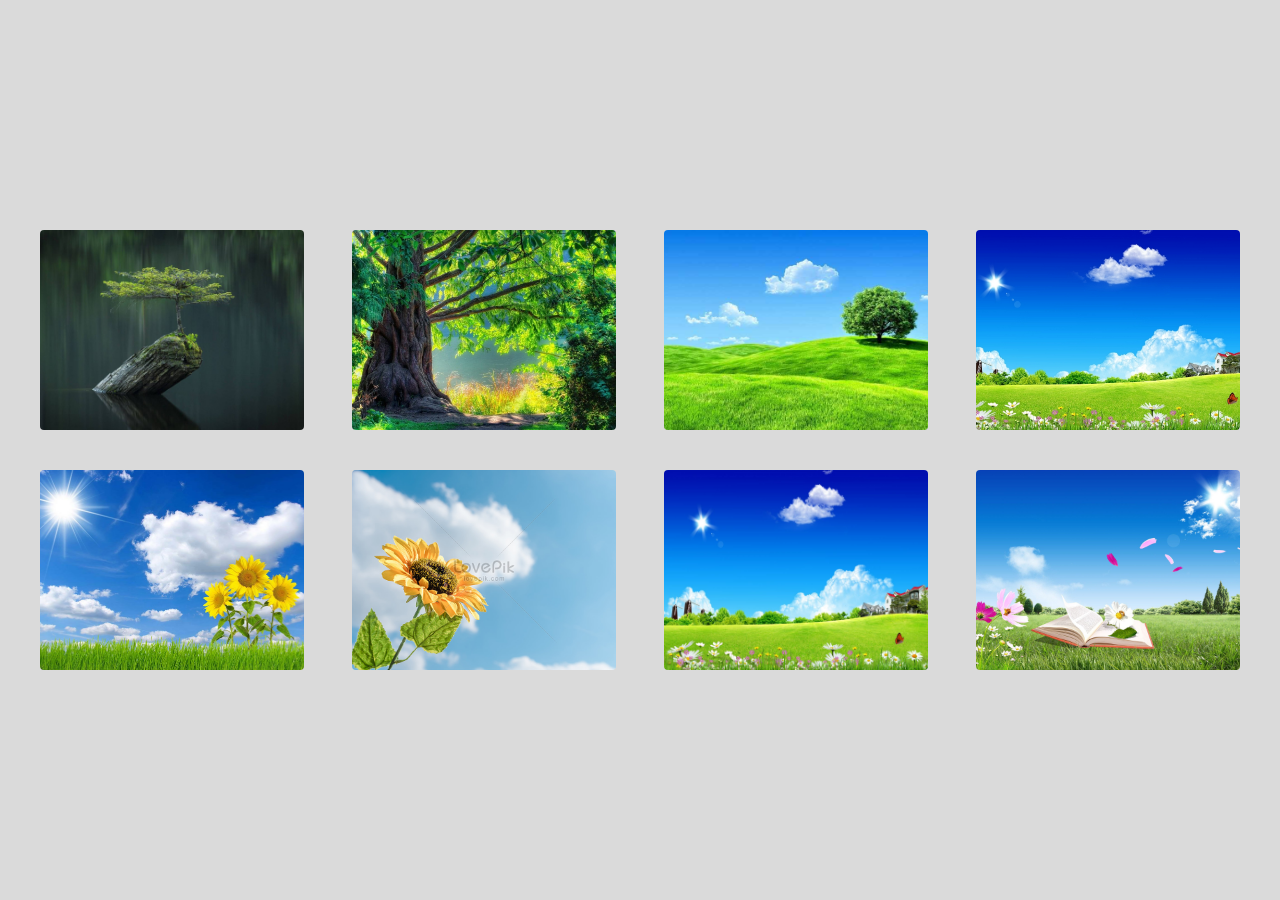
<file: Image Gallery/index.html>
<!DOCTYPE html>
<html lang="en">
<head>
    <meta charset="UTF-8">
    <meta http-equiv="X-UA-Compatible" content="IE=edge">
    <meta name="viewport" content="width=device-width, initial-scale=1.0">
    <title>Image Gallery</title>
    <link rel="stylesheet" href="style.css">
    <link rel="stylesheet" href="https://cdnjs.cloudflare.com/ajax/libs/font-awesome/6.0.0-beta3/css/all.min.css">
</head>
<body>
    <div class="warpper">
        <div class="image">
            <img src="img/1.jpg" alt="">
        </div>
   
    <!-- item image -->

        <div class="image">
            <img src="img/2.jpg" alt="">
        </div>
   
    <!-- item image -->
   
        <div class="image">
            <img src="img/3.jpg" alt="">
        </div>
   
    <!-- item image -->
   
        <div class="image">
            <img src="img/4.jpg" alt="">
        </div>
   
    <!-- item image -->
    
        <div class="image">
            <img src="img/5.jpg" alt="">
        </div>
    
    <!-- item image -->
    
        <div class="image">
            <img src="img/6.jpg" alt="">
        </div>
    
    <!-- item image -->
    
        <div class="image">
            <img src="img/7.jpg" alt="">
        </div>
    
    <!-- item image -->

        <div class="image">
            <img src="img/8.jpg" alt="">
        </div>
    </div>  

    <div class="gallery">
        <div class="close">
            <i class="fas fa-times"></i>
        </div>
       
        <div class="gallery_inner">
            <img src="img/8.jpg" alt="">
        </div>
    
        <div class="control prev">
            <i class="fas fa-chevron-left"></i>
        </div>
        <div class="control next">
            <i class="fas fa-chevron-right"></i>
           
        </div>
        
       
    </div>

    
  

</body>
<script src="app.js"></script>
</html>
</file>
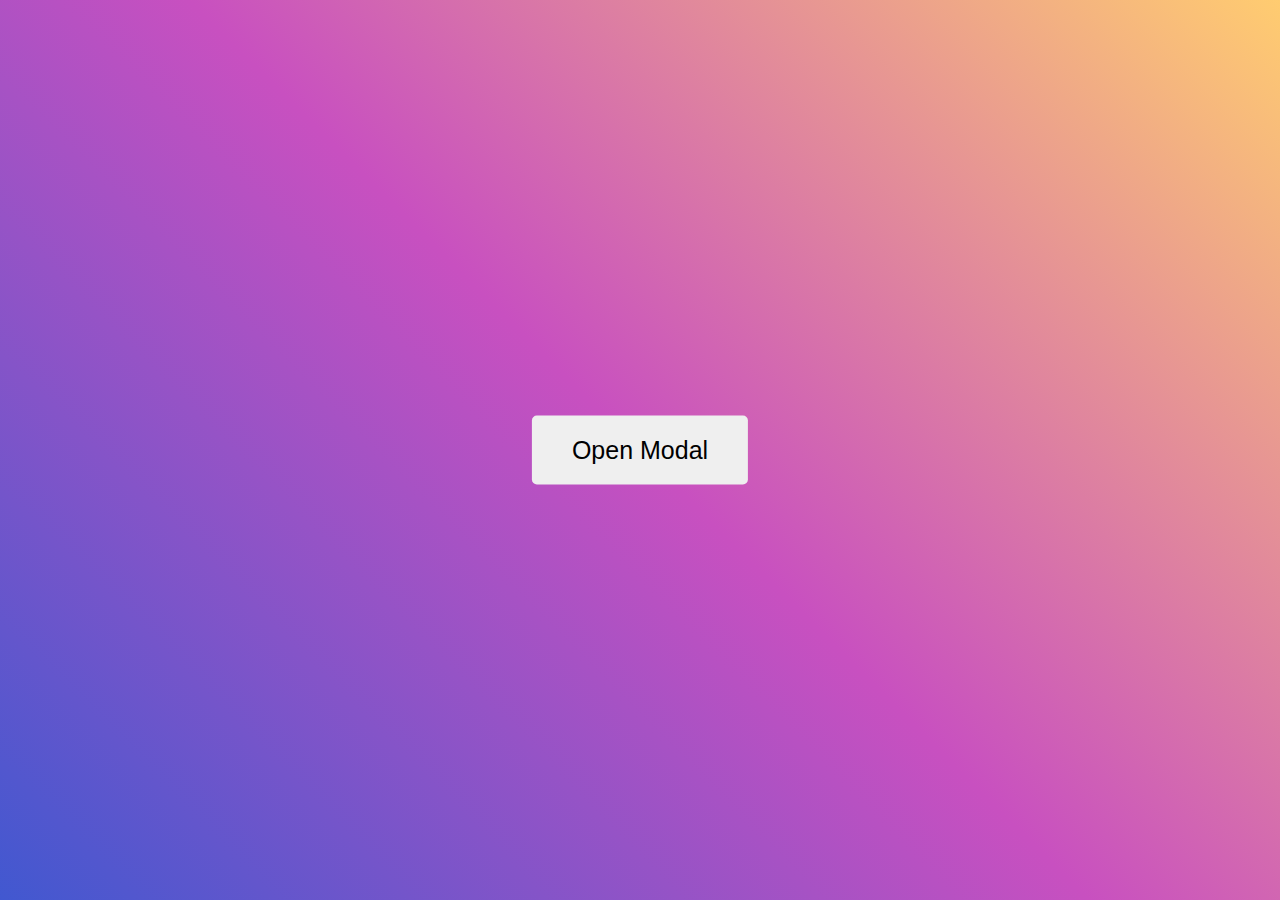
<file: Modal/index.html>
<!DOCTYPE html>
<html lang="en">
<head>
    <meta charset="UTF-8">
    <meta http-equiv="X-UA-Compatible" content="IE=edge">
    <meta name="viewport" content="width=device-width, initial-scale=1.0">
    <title>Modal Show</title>
    <link rel="stylesheet" href="style.css">
    <link rel="stylesheet" href="https://cdnjs.cloudflare.com/ajax/libs/font-awesome/6.0.0-beta3/css/all.min.css">
</head>
<body>
    <button class="open_modal_btn">Open Modal</button>
    <div class="modal hide">
        <div class="modal_inner">
            <div class="modal_header">
                <p>Welcome to Nodemy</p>
                <i class="fas fa-times"></i>
            </div>
            <div class="modal_body">
                <h2>Modal</h2>
                <p>Day la phan body cua modal</p>
            </div>
            <div class="modal_footer">
                <button>Close</button>
            </div>
        </div>
    </div>
</body>
<script src='app.js'></script>
</html>
</file>
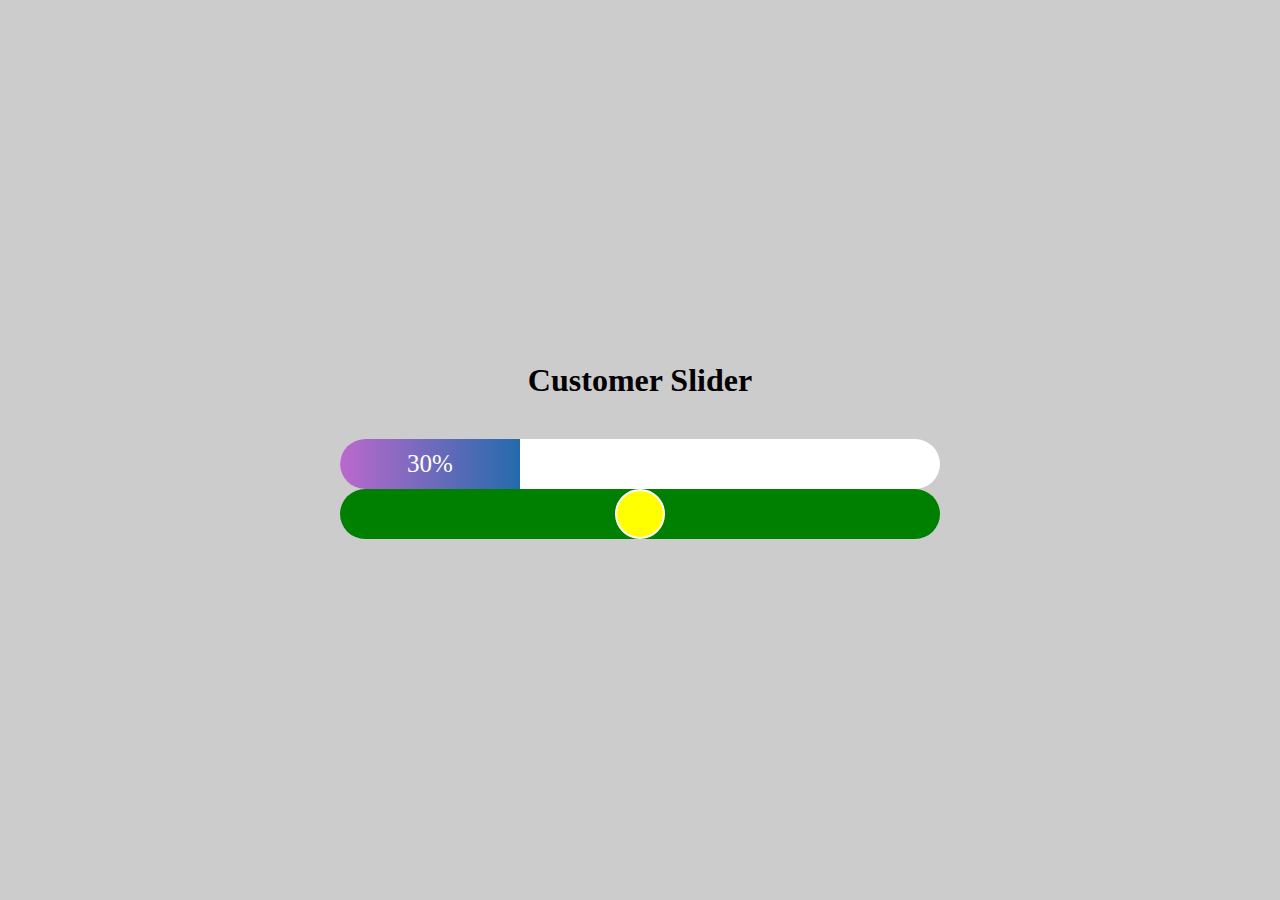
<file: Range_Silder/index.html>
<!DOCTYPE html>
<html lang="en">
<head>
    <meta charset="UTF-8">
    <meta http-equiv="X-UA-Compatible" content="IE=edge">
    <meta name="viewport" content="width=device-width, initial-scale=1.0">
    <title>Create Range Silder</title>
    <link rel="stylesheet" href="style.css">
</head>
<body>
    <h1>Customer Slider</h1>
    <div class="range">
        <div class="process" value="">
            <span>50%</span>
        </div>
    </div>


    <input type="range" name="" id="slider" value="">
</body>
<script src="app.js"></script>
</html>
</file>
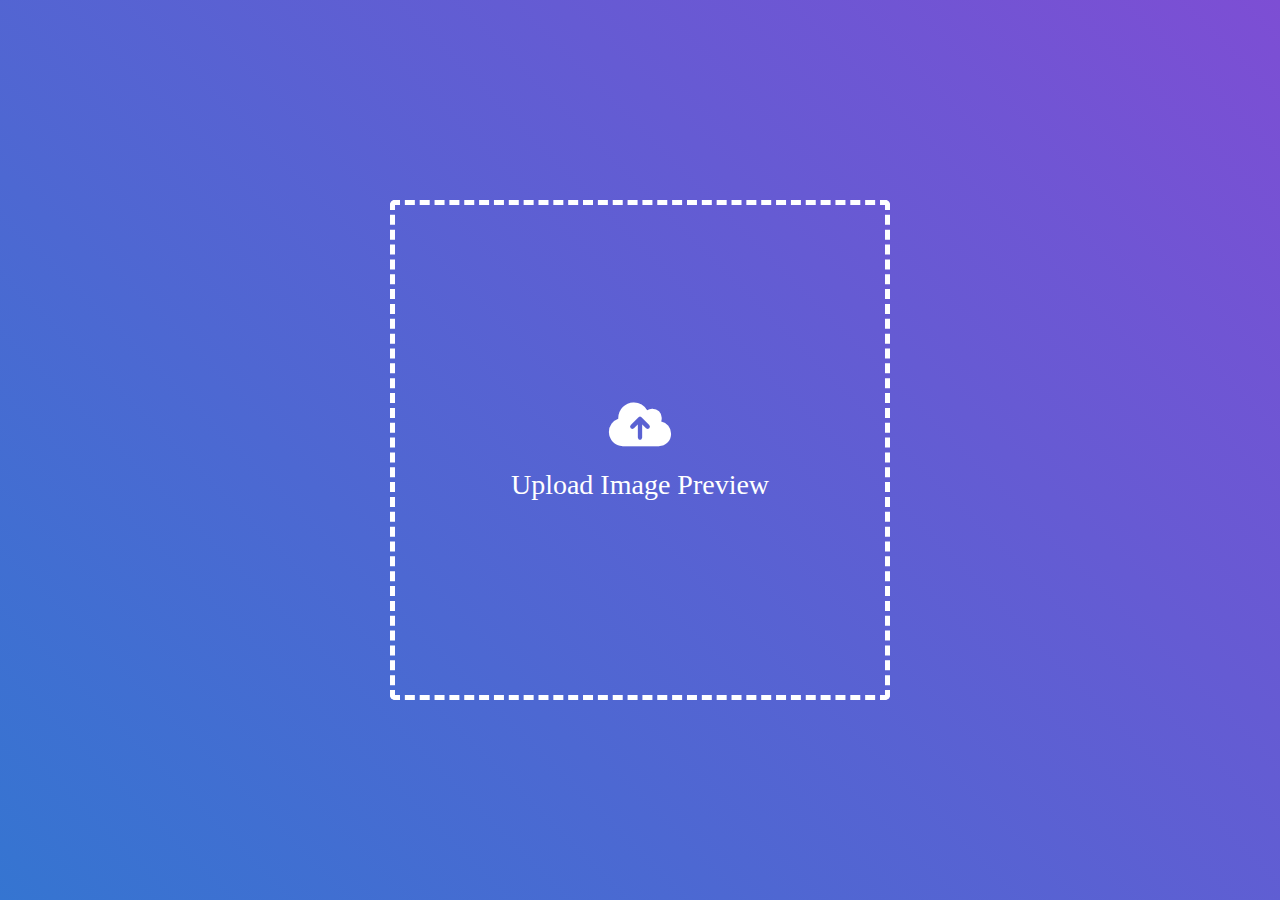
<file: Review_Picture/index.html>
<!DOCTYPE html>
<html lang="en">
<head>
    <meta charset="UTF-8">
    <meta http-equiv="X-UA-Compatible" content="IE=edge">
    <meta name="viewport" content="width=device-width, initial-scale=1.0">
    <title>Review Picture</title>
    <link rel="stylesheet" href="https://cdnjs.cloudflare.com/ajax/libs/font-awesome/6.1.1/css/all.min.css">
    <link rel="stylesheet" href="style.css">
</head>
<body>
    
    <div class="container">
        <span class="error"></span>
        <label for="myPicture" class="preview">
            <i class="fas fa-cloud-upload-alt"></i>
            <span>Upload Image Preview</span>
        </label>
        <input type="file" id="myPicture" hidden>
    </div>
</body>
<script src="app.js"></script>
</html>
</file>
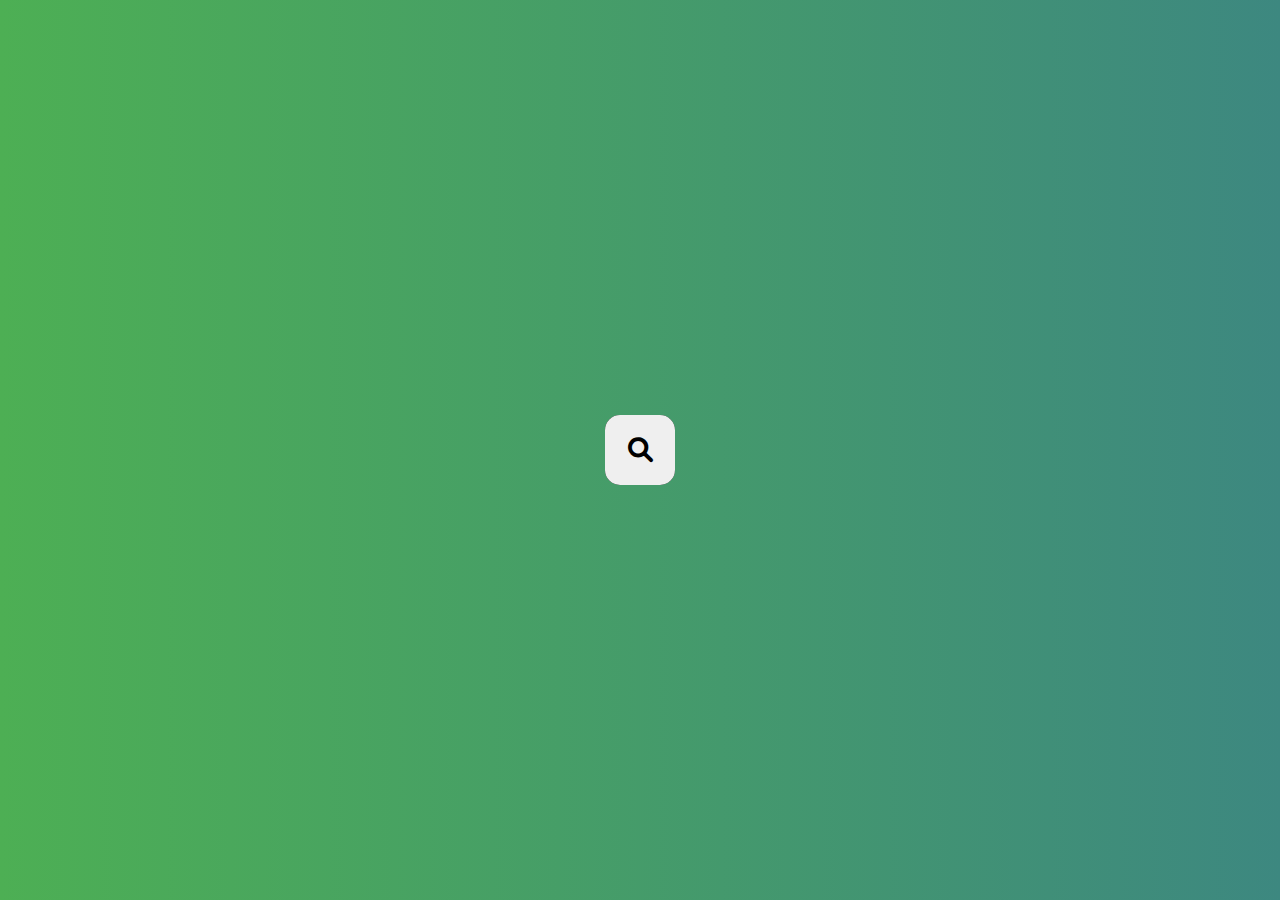
<file: Search_Box/index.html>
<!DOCTYPE html>
<html lang="en">
<head>
    <meta charset="UTF-8">
    <meta http-equiv="X-UA-Compatible" content="IE=edge">
    <meta name="viewport" content="width=device-width, initial-scale=1.0">
    <title>Search Box</title>
    <link rel="stylesheet" href="style.css">
    <link rel="stylesheet" href="https://cdnjs.cloudflare.com/ajax/libs/font-awesome/6.0.0-beta3/css/all.min.css">

</head>
<body>
    <div class="search_box">
        <input class="search_box_input" type="text">
        <button class="search_box_btn">
            <i class="fas fa-search"></i>
        </button>
</body>
<script src="app.js"></script>
</html>
</file>
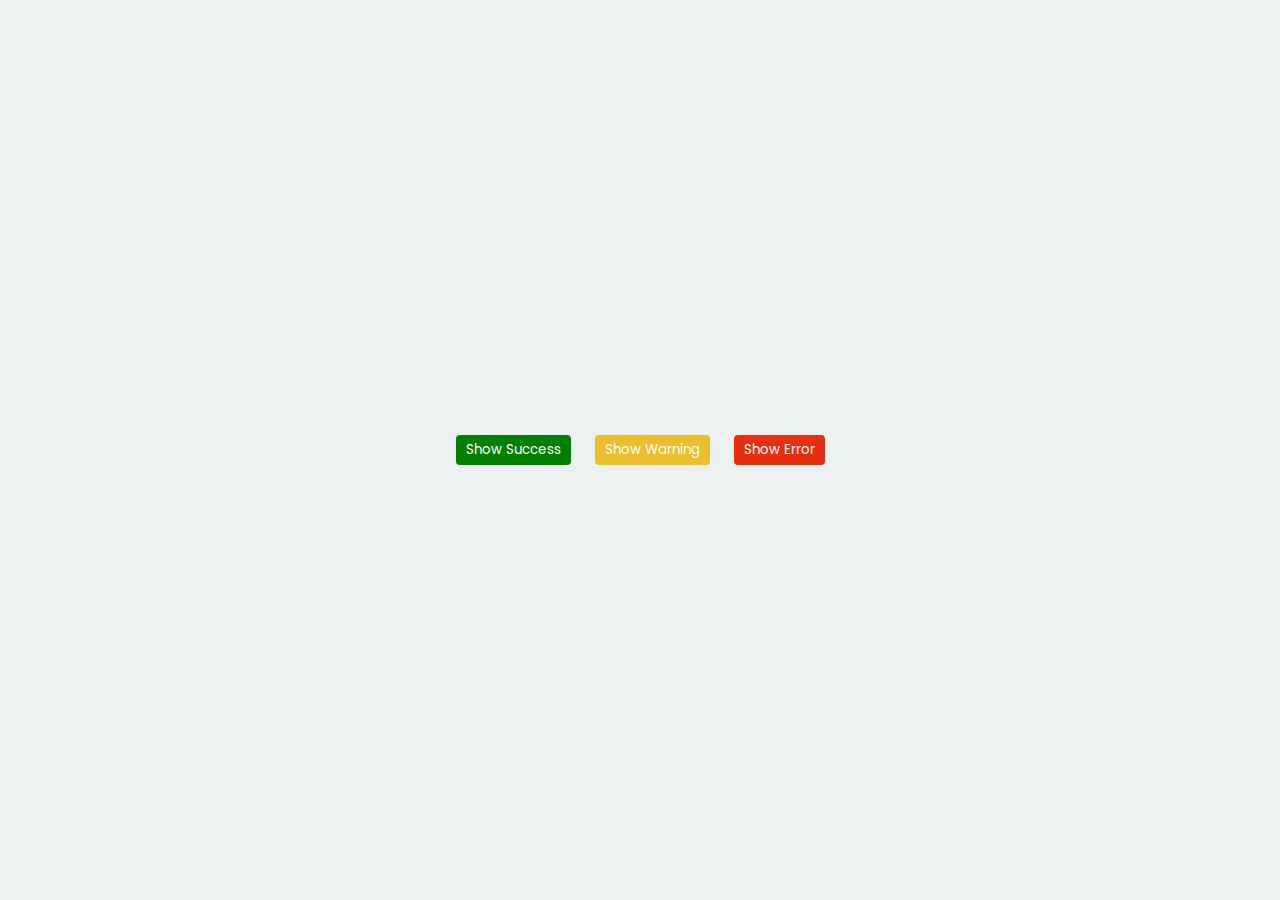
<file: Toast_Notification/index.html>
<!DOCTYPE html>
<html lang="en">
<head>
    <meta charset="UTF-8">
    <meta http-equiv="X-UA-Compatible" content="IE=edge">
    <meta name="viewport" content="width=device-width, initial-scale=1.0">
    <title>Toast Notification Amination</title>
    <link rel="stylesheet" href="style.css">
    <link rel="stylesheet" href="https://cdnjs.cloudflare.com/ajax/libs/font-awesome/6.0.0/css/all.min.css">
</head>
<body>
    <div class="control">
        <button class="success">Show Success</button>
        <button class="warning">Show Warning</button>
        <button class="error">Show Error</button>
    </div>
    <div id="toasts">
        
    </div>
</body>
<script src="app.js"></script>
</html>
</file>
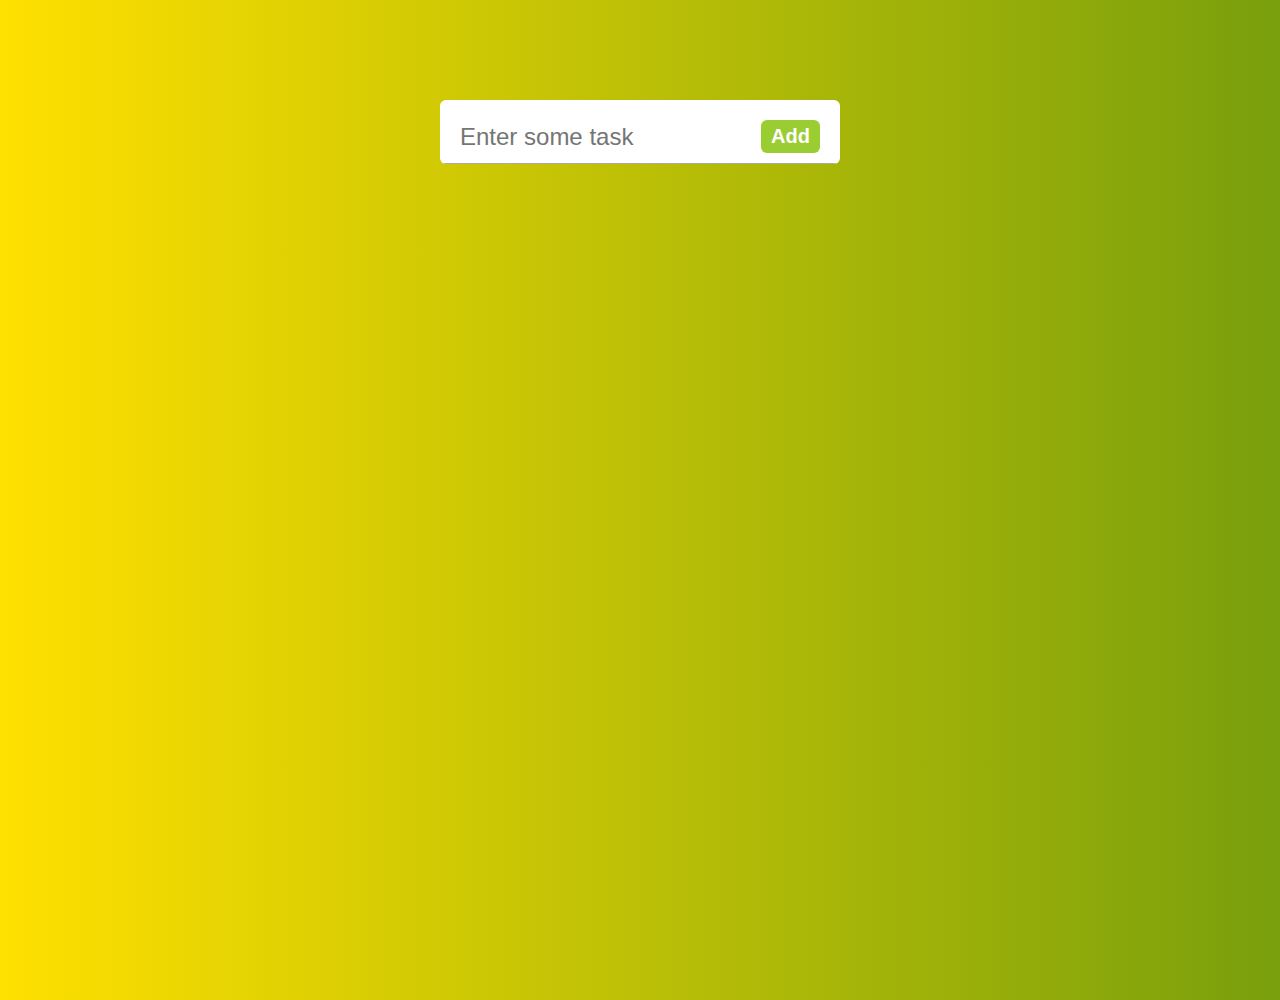
<file: Todo_List/index.html>
<!DOCTYPE html>
<html lang="en">
<head>
    <meta charset="UTF-8">
    <meta http-equiv="X-UA-Compatible" content="IE=edge">
    <meta name="viewport" content="width=device-width, initial-scale=1.0">
    <title>To Do List</title>
    <link rel="stylesheet" href="style.css">
    <link rel="stylesheet" href="https://cdnjs.cloudflare.com/ajax/libs/font-awesome/6.0.0/css/all.min.css">
</head>
<body>
   <div class="container">
       <form action="" class="form">
           <input type="text" placeholder="Enter some task">
           <button type="submit">Add</button>
       </form>
       <ul class="todos">

       </ul>
   </div>
</body>
<script src="app.js"></script>
</html>
</file>
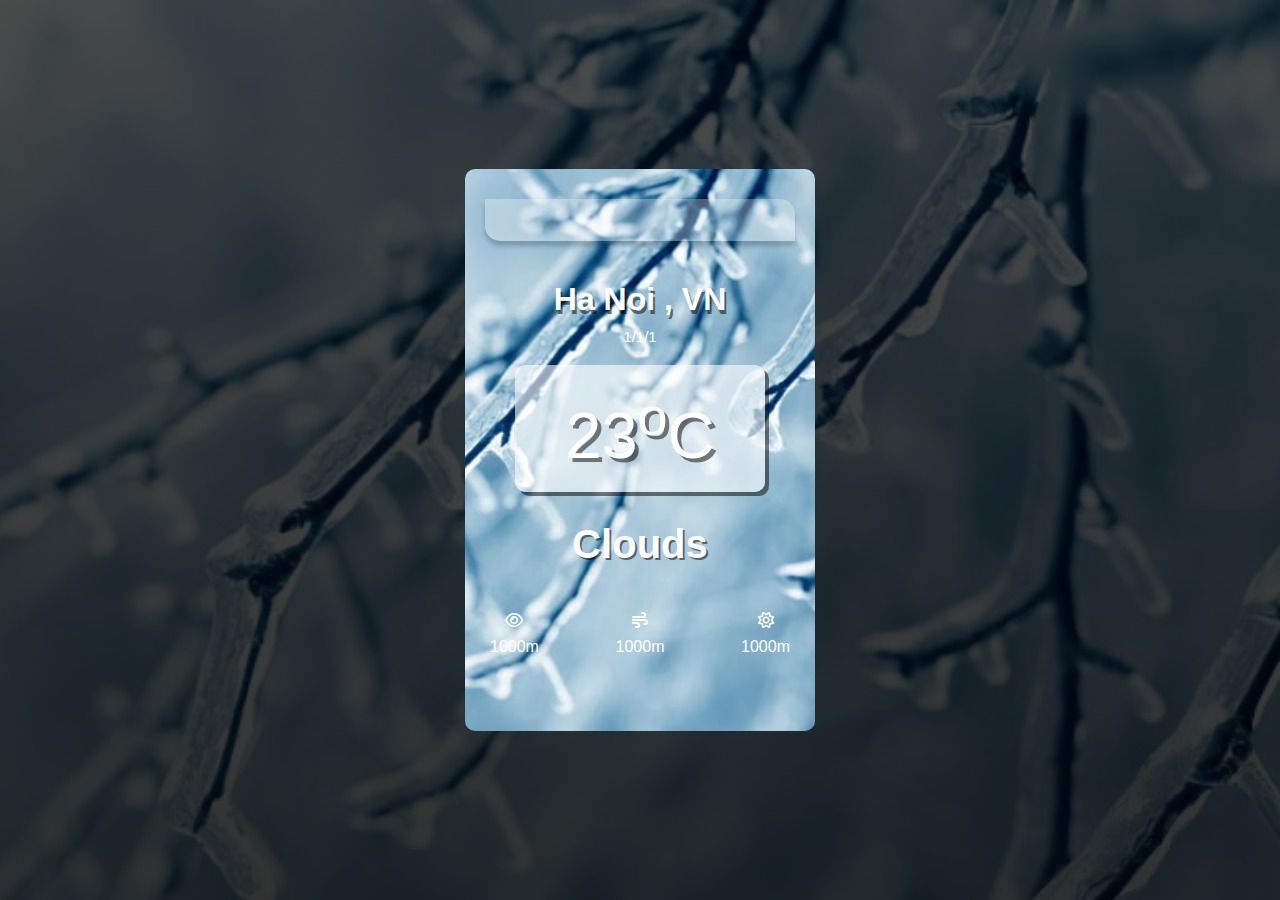
<file: Weather/index.html>
<!DOCTYPE html>
<html lang="en">
<head>
    <meta charset="UTF-8">
    <meta http-equiv="X-UA-Compatible" content="IE=edge">
    <meta name="viewport" content="width=device-width, initial-scale=1.0">
    <title>Weather App</title>
    <link rel="stylesheet" href="">
    <link rel="stylesheet" href="style.css">
    <link rel="stylesheet" href="https://cdnjs.cloudflare.com/ajax/libs/font-awesome/6.0.0/css/all.min.css">
</head>
<body>
    <div id="weather">
        <input type="text" class="search">
        <div class="content">
            <h1 class="capital">
                <span class="city">Ha Noi</span>
                ,
                <span class="country">VN</span>
            </h1>
            <div class="time">1/1/1</div>
            <div class="temperature">
                <span class="value">23</span><sup>o</sup>C
            </div>
            <div class="short-desc">Clouds</div>
            <div class="more-desc">
                <div class="visibility">
                    <i class="fa-regular fa-eye"></i>
                    <span>1000m</span>
                </div>
                <div class="win">
                    <i class="fa-solid fa-wind"></i>
                    <span>1000m</span>
                </div>
                <div class="sun">
                    <i class="fa-regular fa-sun"></i>
                    <span>1000m</span>
                </div>
            </div>
        </div>
    </div>
    
</body>
<script src="app.js "></script>
</html>
</file>
<file: Image Gallery/style.css>
*{
    margin: 0;
    padding: 0;
    box-sizing: border-box;
}

body{
    height: 100vh;
    background: #dadada;
    overflow: hidden;
    display: flex;
    justify-content: center;
    align-items: center;
}

.warpper{
    width: 1200px;
    display: flex;
    flex-wrap: wrap;
    margin: auto;
    justify-content: space-between;

}

img{
    width: 100%;
    height: 100%;
    object-position: center;
    object-fit: cover;
    transition: 0.25s;
}
.image{
    width: 22%;
    height: 200px;
    border-radius: 4px;
    overflow: hidden;
    margin: 20px 0;
    
}

.image:hover img{
    transform: scale(1.2);
}

.gallery{
    position: fixed;
    width: 100%;
    height: 100%;
    background: rgb(0, 0, 0, 0.6);
    display: flex;
    align-items: center;
    color: white;
    opacity: 0;
    pointer-events: none;
    transform: scale(0.8);
    transition: 0.5s;
}

.close{
    position: fixed;
    top: 15px;
    right: 25px;
    font-size: 35px;
}

.control{
    font-size: 35px;
    background: rgb(255, 255, 255, 0.8);
    position: absolute;
}

.control.prev{
    left: 15px;
}

.control.next{
    right: 15px;
}

.gallery_inner{
    width: 70%;
    height: 70%;
    margin: 0 auto;
}

.show{
    opacity: 1;
    pointer-events: auto;
    transform: scale(1);
}

.hide{
    display: none;
}
</file>
<file: Modal/style.css>
:root{
    --pink-color: #e26e78;
}

*{
    margin: 0;
    padding: 0;
    box-sizing: border-box;
}

body{
    height: 100vh;
    overflow: hidden;
    font-family: sans-serif;
    background: linear-gradient(45deg, rgb(65, 88, 208) 0%, rgb(200, 80, 192) 50%, rgb(255, 204, 112) 100%);
   
}

.open_modal_btn{
    padding: 20px 40px;
    border: none;
    outline: none;
    border-radius: 5px;
    position: relative;
    top: 50%;
    left:50%;
    transform: translate(-50%, -50%);
    font-size: 25px;

}

.modal{
    position: fixed;
    top: 0;
    height: 100vh;
    width: 100vw;
    background: rgba(0, 0, 0, 0.6);
   

}

.modal_inner{
    width: 400px;
    position: relative;
    margin: 0 auto;
    top: 50%;
    background: white;
    border-radius: 5px;
    overflow: hidden;
    animation: modalShow 0.2s linear;
}

.modal_header{
    display: flex;
    justify-content: space-between;
    align-items: center;
    padding: 15px;
    background: var(--pink-color);
    color: white;

}

.modal_body{
    padding: 15px;
    

}

.modal_body h2{
    color: var(--pink-color);
    margin-bottom: 10px;
}

.modal_footer{
    padding: 15px;
    text-align: right;
}

.modal_footer button{
    padding: 10px 20px;
    color: white;
    background: var(--pink-color);
    border-radius: 5px;
    border: none;
    outline: none;
    cursor: pointer;
}

.hide{
    display: none;
}

@keyframes modalShow{
    from{
        top:-200px;
        opacity: 0;
    }
    to{
        top: 0;
        opacity: 1;
        top: 50%;
    }
}
</file>
<file: Range_Silder/style.css>
*{
    margin: 0;
    padding: 0;
    box-sizing: border-box;
}

body{
    height: 100vh;
    display: flex;
    justify-content: center;
    align-items: center;
    flex-direction: column;
    background: rgba(0, 0, 0, 0.2);
}


h1{
    margin-bottom: 40px;
}

.range{
    width: 600px;
    border: 1px solid #aaa;
    background: white;
    height: 50px;
    border-radius: 25px;
    outline: none;
    border: none;
    position: relative;
    overflow: hidden;
   
}


.process{
    background: linear-gradient(to right, #bb69cc, #246bac);
    position: absolute;
    top: 0;
    left: 0;
    width: 100%;
    height: 50px;
    display: flex;
    justify-content: center;
    align-items: center;
    color: white;
    font-size: 25px;
}

#slider{
    appearance: none;
    height: 50px;
    width: 600px;
    border: 25px;
    background: green;
    border-radius: 25px;
}
#slider::-webkit-slider-thumb{
    appearance: none;
    height: 50px;
    width: 50px;
    background: yellow;
    border-radius: 50%;
    border: 2px solid white;
}
</file>
<file: Review_Picture/style.css>
@import url("https://fonts.googleapis.com/css2?family=Poppins:ital,wght@0,100;0,200;0,300;1,100;1,200;1,300&display=swap");

*{
    margin: 0;
    padding: 0;
    box-sizing: border-box;
}

body{
    height: 100vh;
    background: linear-gradient(45deg, #3575d1, #7d4ed4);
    display: flex;
    justify-content: center;
    align-items: center;
}

.preview{
    width: 500px;
    height: 500px;
    border: 5px dashed white;
    display: block;
    border-radius: 5px;
    color: white;
    font-size: 28px;
    display: flex;
    justify-content: center;
    align-items: center;
    flex-direction: column;
    cursor: pointer;
    position: relative;
}

.preview i{
    font-size: 50px;
    margin-bottom: 20px;
}

.preview img{
    width: 100%;
    height: 100%;
    position: absolute ;
    top: 0;
    left: 0;
    object-fit: cover
}

.error {
    color: red;
    font-size: 30px;
}
</file>
<file: Search_Box/style.css>
*{
    margin: 0;
    padding: 0;
    box-sizing: border-box;
}

body{
    height: 100vh;
    background: linear-gradient(to right, #4daf54, #3d8880);
    display: flex;
    justify-content: center;
    align-items: center;
}

.search_box{
    background: #000;
    width: 70px;
    height: 70px;
    overflow: hidden;
    position: relative;
    border-radius: 15px;
    transition: all 0.5s;
}
.search_box_input{
    width: 100%;
    height: 100%;
    background: transparent;
    color: white;
    padding: 20px 100px 20px 20px;
    font-size: 35px;
    outline: none;
    border: none;
}
.search_box_btn{
    position: absolute;
    right: 0;
    top: 0;
    width: 70px;
    height: 70px;
    font-size: 25px;
    border: none;
    outline: none;

}
.search_box.open{
    width: 400px;
    

}
</file>
<file: Toast_Notification/style.css>
@import url('https://fonts.googleapis.com/css2?family=Poppins:ital,wght@0,100;0,200;0,300;0,400;0,500;0,600;0,700;0,800;1,100;1,200;1,300;1,400;1,500;1,600;1,700&display=swap');
:root{
    --success: rgb(0, 128, 0);
    --warning: rgb(235, 190, 42);
    --error:  rgb(231, 46, 14);

    --success-light: rgba(0, 128, 0, 0.4);
    --warning-light: rgba(235, 190, 42, 0.4);
    --error-light: rgba(231, 46, 14, 0.4);
}
*{
    margin: 0;
    padding: 0;
    box-sizing: border-box;
    font-family: 'Poppins';
}

body{
    height: 100vh;
    display: flex;
    justify-content: center;
    align-items: center;
    background: #ecf0f1;
}

.control button{
    padding: 5px 10px;
    border-radius: 4px;
    border: none;
    outline: none;
    color: white;
    margin: 0 10px;
}

.success{
    background: var(--success);
}

.warning{
    background: var(--warning);
}

.error{
    background: var(--error);
}

#toasts{
    position: fixed;
    top: 10px;
    right: 10px;
    
   
}

.toast{
    padding: 20px;
    border: none;
    border-radius: 6px;
    font-size: 20px;
   
    animation: slide_show 2s ease forwards;
    margin: 10px 0;
    overflow: hidden;

}
.toast.success{
    padding: 10px 20px;
    border-radius: 6px;
    border: none;
    outline: none;
    color: white;
   
}

.toast.warning{
    padding: 10px 20px;
    border-radius: 6px;
    border: none;
    outline: none;
    color: white;
   
}

.toast.error{
    padding: 10px 20px;
    border-radius: 6px;
    border: none;
    outline: none;
    color: white;
   
}
.toast i{
    margin: 0 5px;
}
.toast.success {
    background: var(--success-light);
    border-left: 6px solid var(--success);
   

}
.toast.warning {
    background: var(--warning-light);
    border-left: 6px solid var(--warning);
   

}
.toast.error {
    background: var(--error-light);
    border-left: 6px solid var(--error);
   

}
.toast.success .count-down{
    background:var(--success);
    position: absolute;
    bottom: 0;
    left: 0;
    height: 4px;
    width: 100%;
    animation: countdown 2s ease;

}
.toast.warning .count-down{
    background:var(--warning);
    position: absolute;
    bottom: 0;
    left: 0;
    height: 4px;
    width: 100%;
    animation: countdown 2s ease;

}
.toast.error .count-down{
    background:var(--error);
    position: absolute;
    bottom: 0;
    left: 0;
    height: 4px;
    width: 100%;
    animation: countdown 2s ease;

}


@keyframes countdown{
    0%{
        width: 100%;
    }
    100%{
        width: 0%;
    }
}

@keyframes slide_show{
    0%{
        transform: translateX(100%);
    }
    25%{
        transform: translateX(-10%);
    }
    50%{
        transform: translateX(0%);
    }
    100%{
        transform: translateX(-10px);
    }
}

@keyframes slide_hide{
    0%{
        transform: translateX(-10%);
    }
    25%{
        transform: translateX(0);
    }
    50%{
        transform: translateX(-10%);
    }
    100%{
        transform: translateX(200%)
    }
}
</file>
<file: Todo_List/style.css>
*{
    margin: 0;
    padding: 0;
    box-sizing: border-box ;
}

body{
    height: 100vh;
    background: linear-gradient(to right, #ffe000, #799f0c);
    font-family: sans-serif;
}

.container{
    width: 400px;
    margin: 100px auto;
    background: white;
    padding-top: 10px;
    border-radius: 6px;
    overflow: hidden;
}

.form{
    border-bottom: 1px solid #aaa;
    padding: 10px 20px;
    font-size: 22px;
    display: flex;
    justify-content: space-between;
}
form input{
    font-size: 24px;
    width: 100%;
    margin-right: 15px;
    border: none;
    outline: none;
}

form button{
    background: yellowgreen;
    padding: 5px 10px;
    color: white;
    font-size: 20px;
    font-weight: bold;
    border-radius: 6px;
    border: none;
    outline: none;
}

.todos{
    list-style: none;
}

.todos li{
    padding: 10px 20px;
    display: flex;
    justify-content: space-between;
    align-items: center;
    border-bottom: 1px solid #e5e5e5;
    

   
}

.todos li span{
    white-space: nowrap;
    text-overflow: ellipsis;
    overflow: hidden;

    width: 80%;
}
li.completed{
    color: #aaa;

}

li.completed span{
    text-decoration: line-through;
    cursor: pointer;
}
</file>
<file: Weather/style.css>
*{
    margin: 0;
    padding: 0;
    box-sizing: border-box;
}

body{
    font-family: sans-serif;
    height: 100vh;
    display: flex;
    justify-content: center;
    align-items: center;
    background: linear-gradient(to top, rgba(0,0,0,0.8), rgba(0,0,0,0.7)), url(picture/cold.jpg) no-repeat center/cover;
}

#weather{
    width: 350px;
    border-radius: 10px;
    padding: 30px 20px;
    background: url(picture/cold.jpg) no-repeat center/cover;
}

.hot{
    background: linear-gradient(to top, rgba(0,0,0,0.8), rgba(0,0,0,0.7)), url(picture/hot.jpg) no-repeat center/cover;
}

.hot #weather{
  
    background: url(picture/hot.jpg) no-repeat center/cover;
}

.cold{
    background: linear-gradient(to top, rgba(0,0,0,0.8), rgba(0,0,0,0.7)), url(picture/cold.jpg) no-repeat center/cover;
}

.cold #weather{
  
    background: url(picture/cold.jpg) no-repeat center/cover;
}

.cool{
    background: linear-gradient(to top, rgba(0,0,0,0.8), rgba(0,0,0,0.7)), url(picture/cool.jpg) no-repeat center/cover;
}

.cool #weather{
  
    background: url(picture/cool.jpg) no-repeat center/cover;
}
.warm{
    background: linear-gradient(to top, rgba(0,0,0,0.8), rgba(0,0,0,0.7)), url(picture/warm.jpg) no-repeat center/cover;
}

.warm #weather{
  
    background: url(picture/warm.jpg) no-repeat center/cover;
}


.search{
    width: 100%;
    padding: 10px 20px;
    border: none;
    outline: none;
    background: rgba(255,255,255,0.3);
    border-radius: 0 15px 0 15px;
    box-shadow: 0 5px 4px rgba(0,0,0,0.2);
    transition: 0.4;
    font-size: 19px;
}

.search:focus{
    border-radius: 15px 0 15px 0;
    box-shadow: 0 5px 4px rgba(0,0,0,0.7);
}

.content{
    text-align: center;
    color: white;
    margin: 40px 0;
    transition: 0.4s;
    
}

.capital{
    text-shadow: 2px 4px rgba(0,0,0,0.5);
}

.time{
    margin: 10px 0 20px 0;
    font-size: 15px;
}

.temperature{
    font-size: 65px;
    text-shadow: 4px 4px rgba(0,0,0,0.5);
    background: rgba(255,255,255,0.6);
    box-shadow: 4px 4px rgba(0,0,0,0.5);
    border: none;
    border-radius: 10px;
    margin: 0 30px;
    padding: 20px;
}

.short-desc{
    font-size: 40px;
    font-weight: bold;
    text-shadow: 2px 2px rgba(0,0,0,0.5);
    margin: 30px 0;
}

.more-desc{
    display: flex;
    justify-content: space-between;
    align-items: center;
}

.more-desc div{
    display: flex;
    flex-direction: column;
    padding: 5px;
}

.more-desc div i{
    margin: 10px 0;

}


.hide{
    visibility: hidden;
    opacity: 0;
}
</file>
